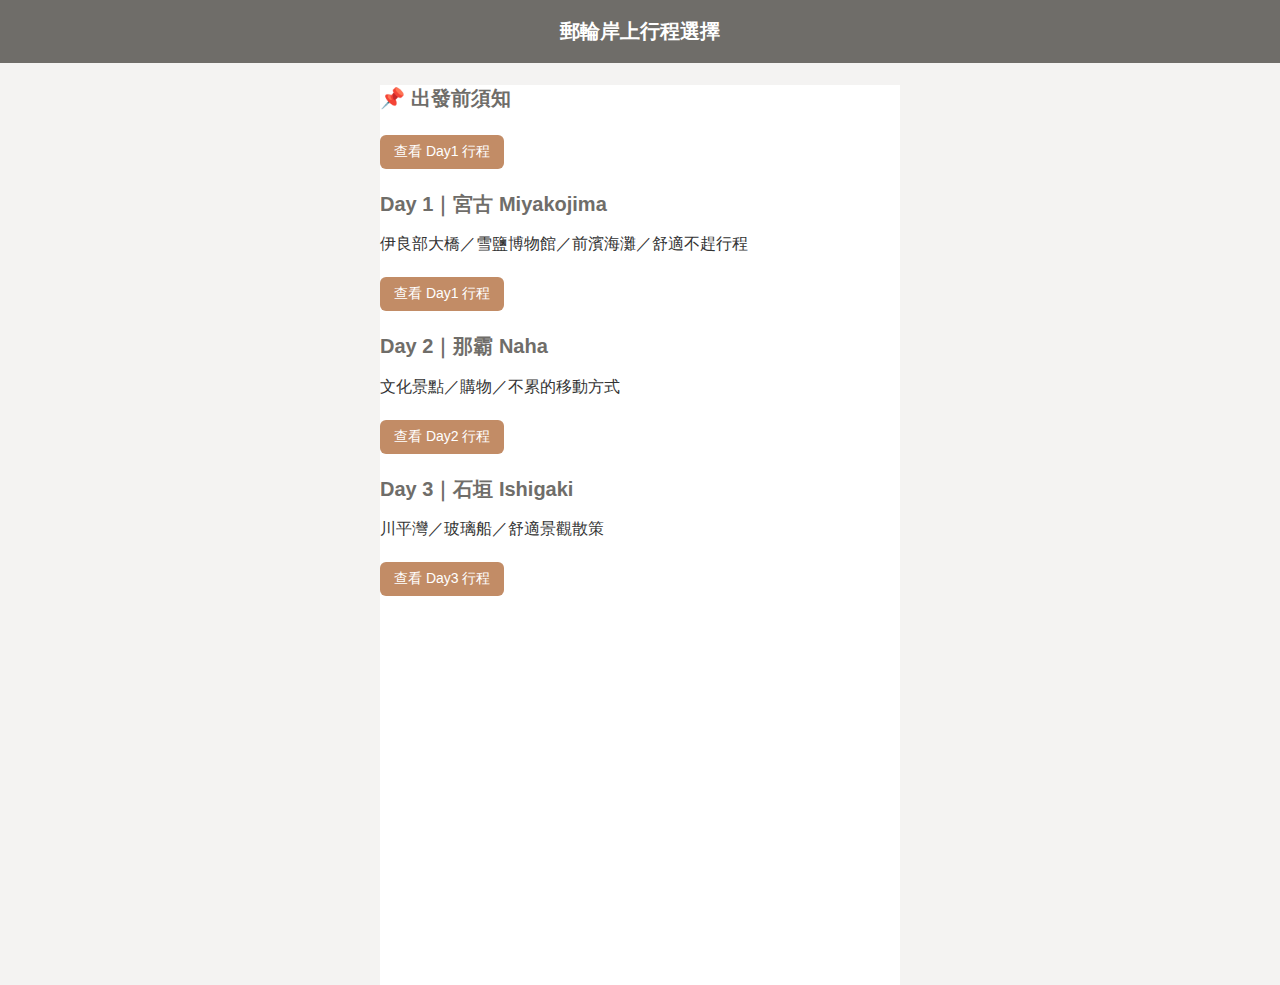
<file: index.html>
<!DOCTYPE html>
<html lang="zh-Hant">
<head>
<meta charset="UTF-8">
<meta name="viewport" content="width=device-width, initial-scale=1.0">
<title>郵輪行程導航｜宮古・那霸・石垣</title>

<!-- 共用樣式 -->
<link rel="stylesheet" href="./style.css">

<!-- PWA -->
<link rel="manifest" href="./manifest.json">
<meta name="theme-color" content="#A7B8C8">

<script>
if ("serviceWorker" in navigator) {
  navigator.serviceWorker.register("./sw.js");
}
</script>

</head>
<body>

<div class="header">郵輪岸上行程選擇</div>

<div class="app">

    <div class="card">
    <h2>📌 出發前須知</h2>
    <p></p>
    <a class="map-btn" href="./day1.html">查看 Day1 行程</a>
  </div>

  <div class="card">
    <h2>Day 1｜宮古 Miyakojima</h2>
    <p>伊良部大橋／雪鹽博物館／前濱海灘／舒適不趕行程</p>
    <a class="map-btn" href="./day1.html">查看 Day1 行程</a>
  </div>

  <div class="card">
    <h2>Day 2｜那霸 Naha</h2>
    <p>文化景點／購物／不累的移動方式</p>
    <a class="map-btn" href="./day2.html">查看 Day2 行程</a>
  </div>

  <div class="card">
    <h2>Day 3｜石垣 Ishigaki</h2>
    <p>川平灣／玻璃船／舒適景觀散策</p>
    <a class="map-btn" href="./day3.html">查看 Day3 行程</a>
  </div>

</div>

</body>
</html>
</file>
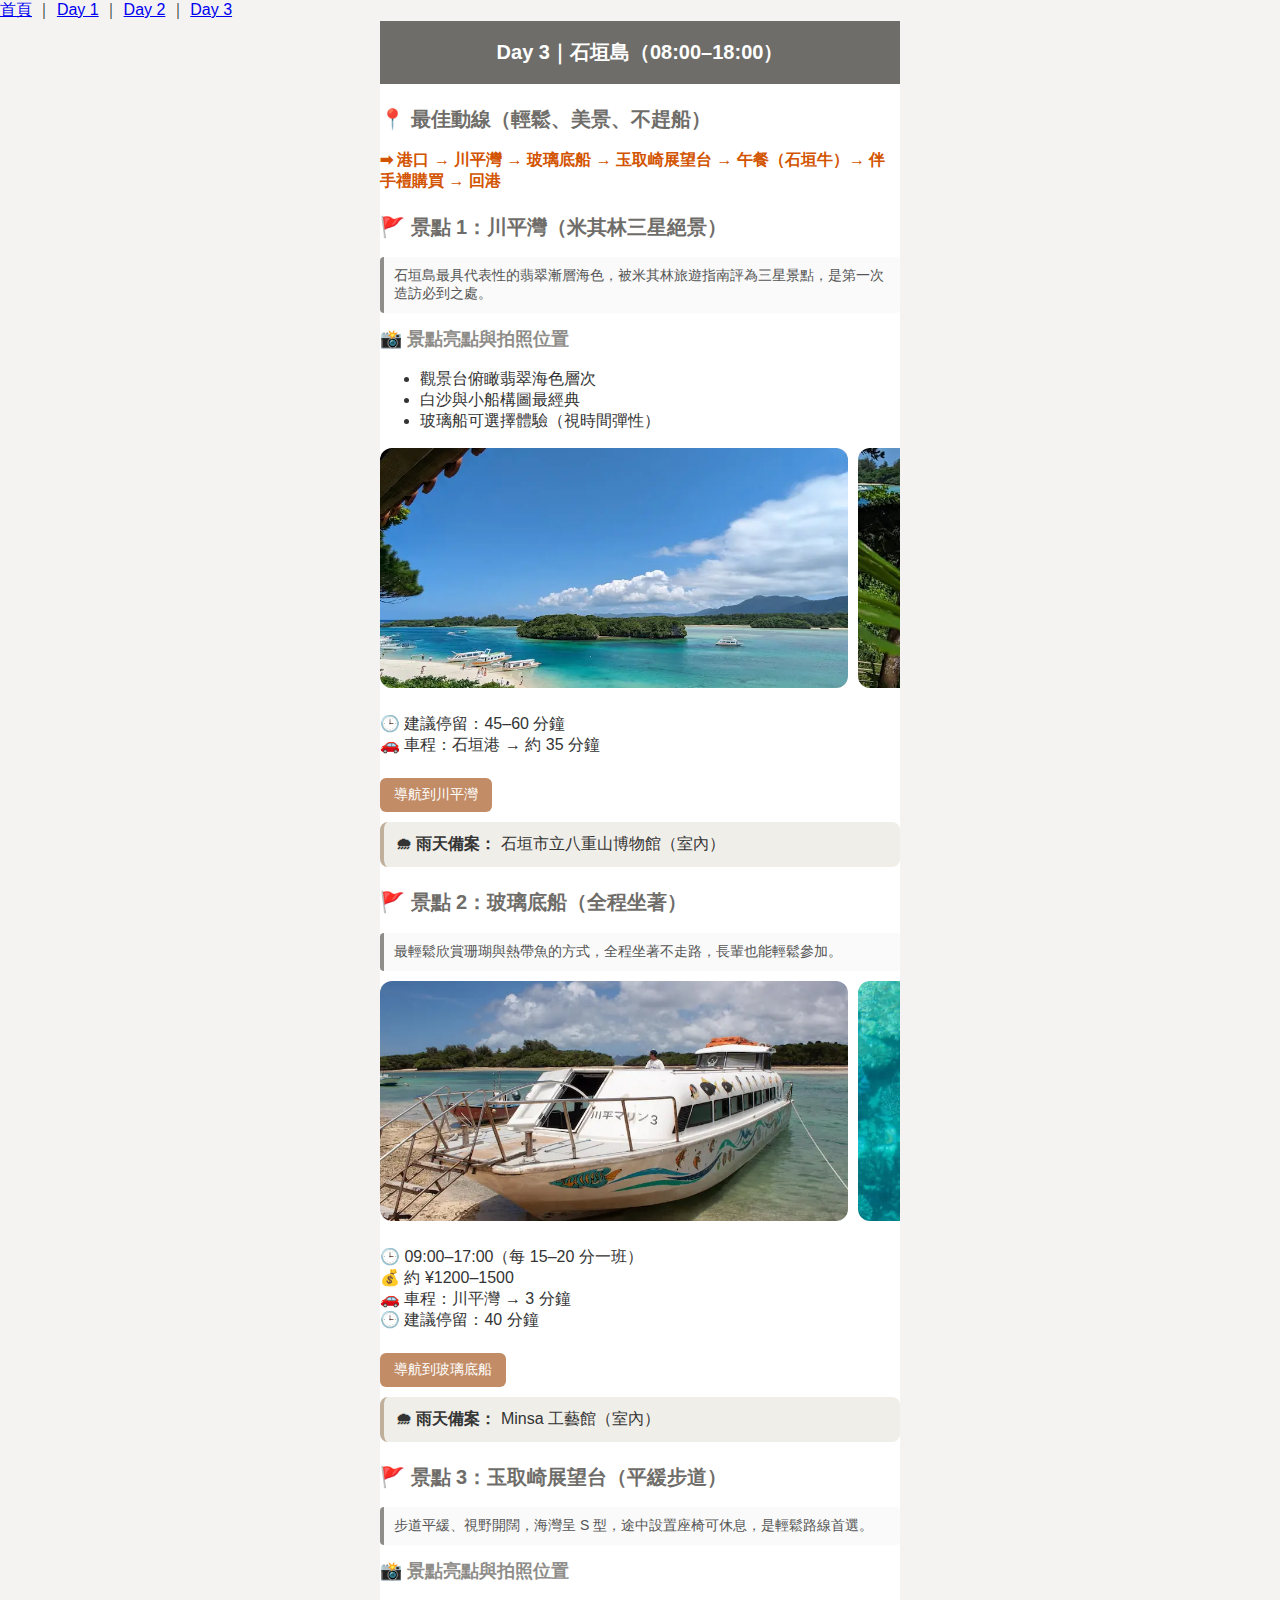
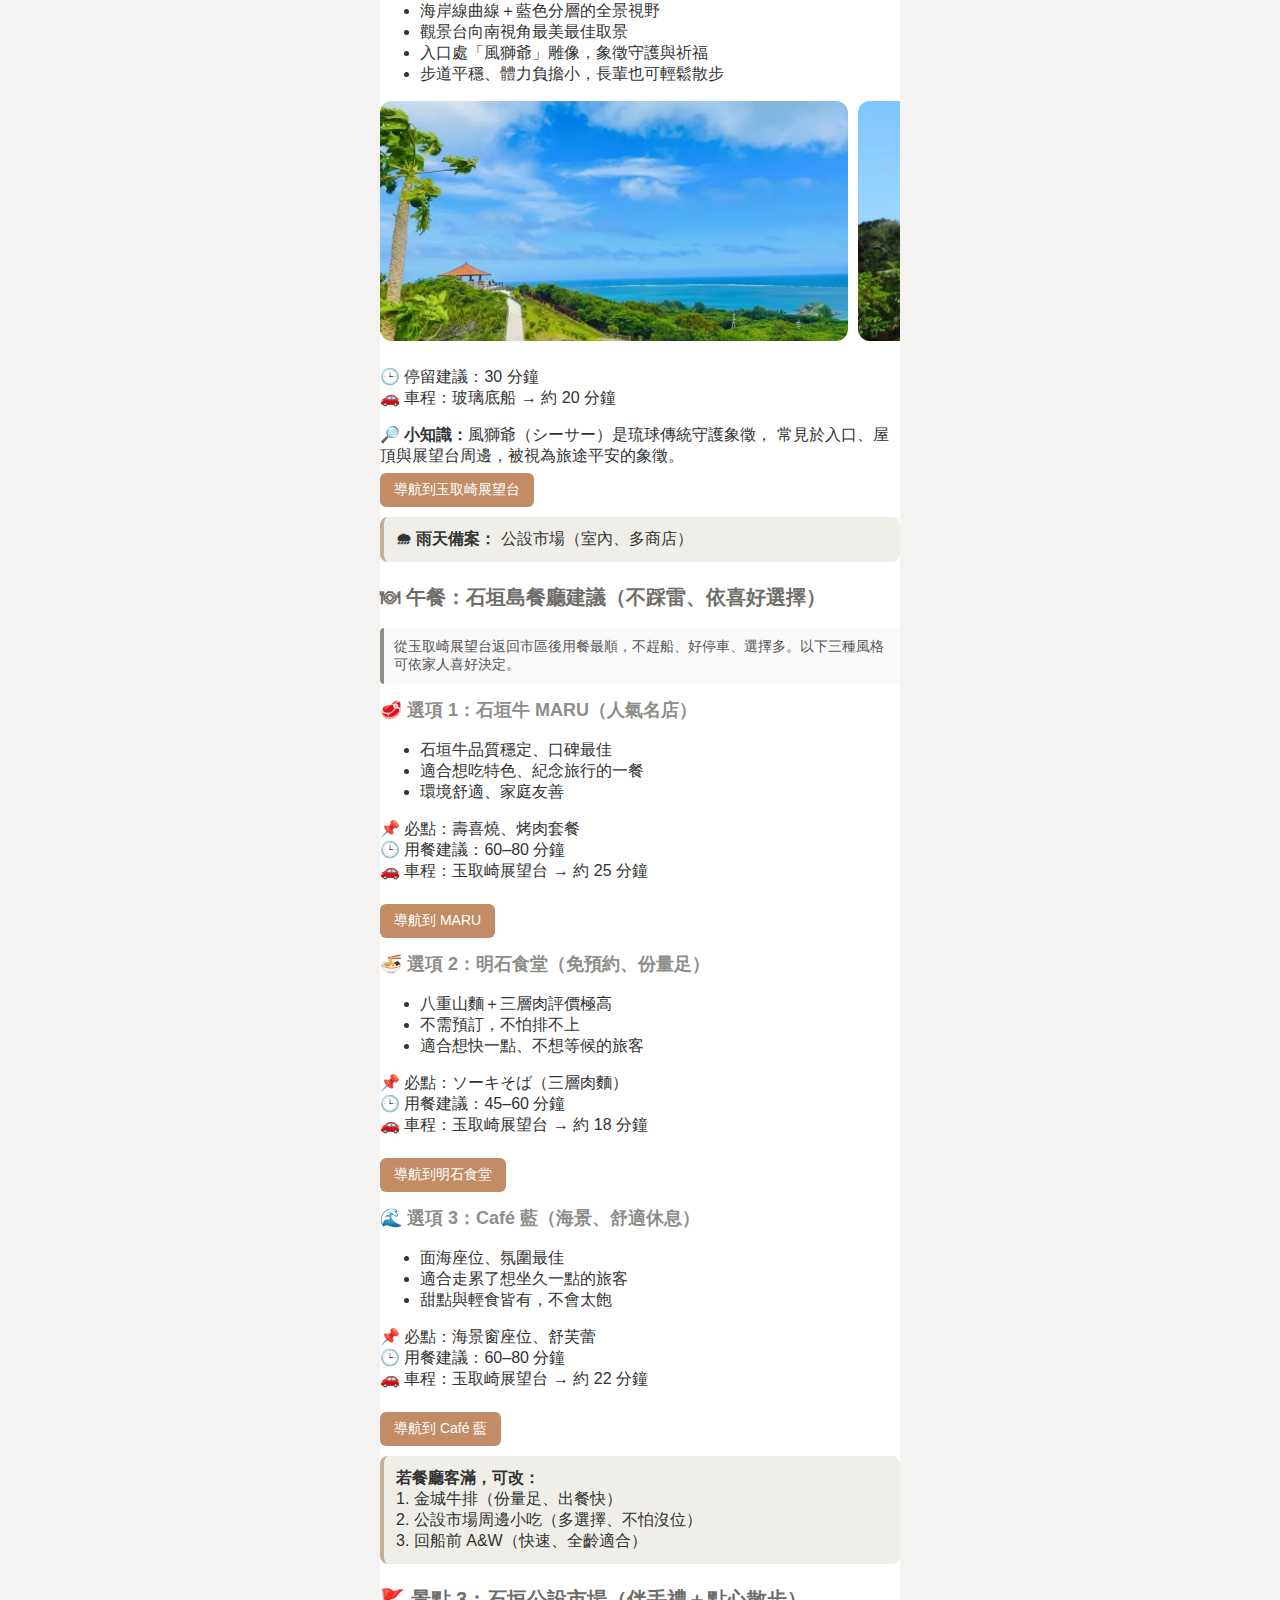
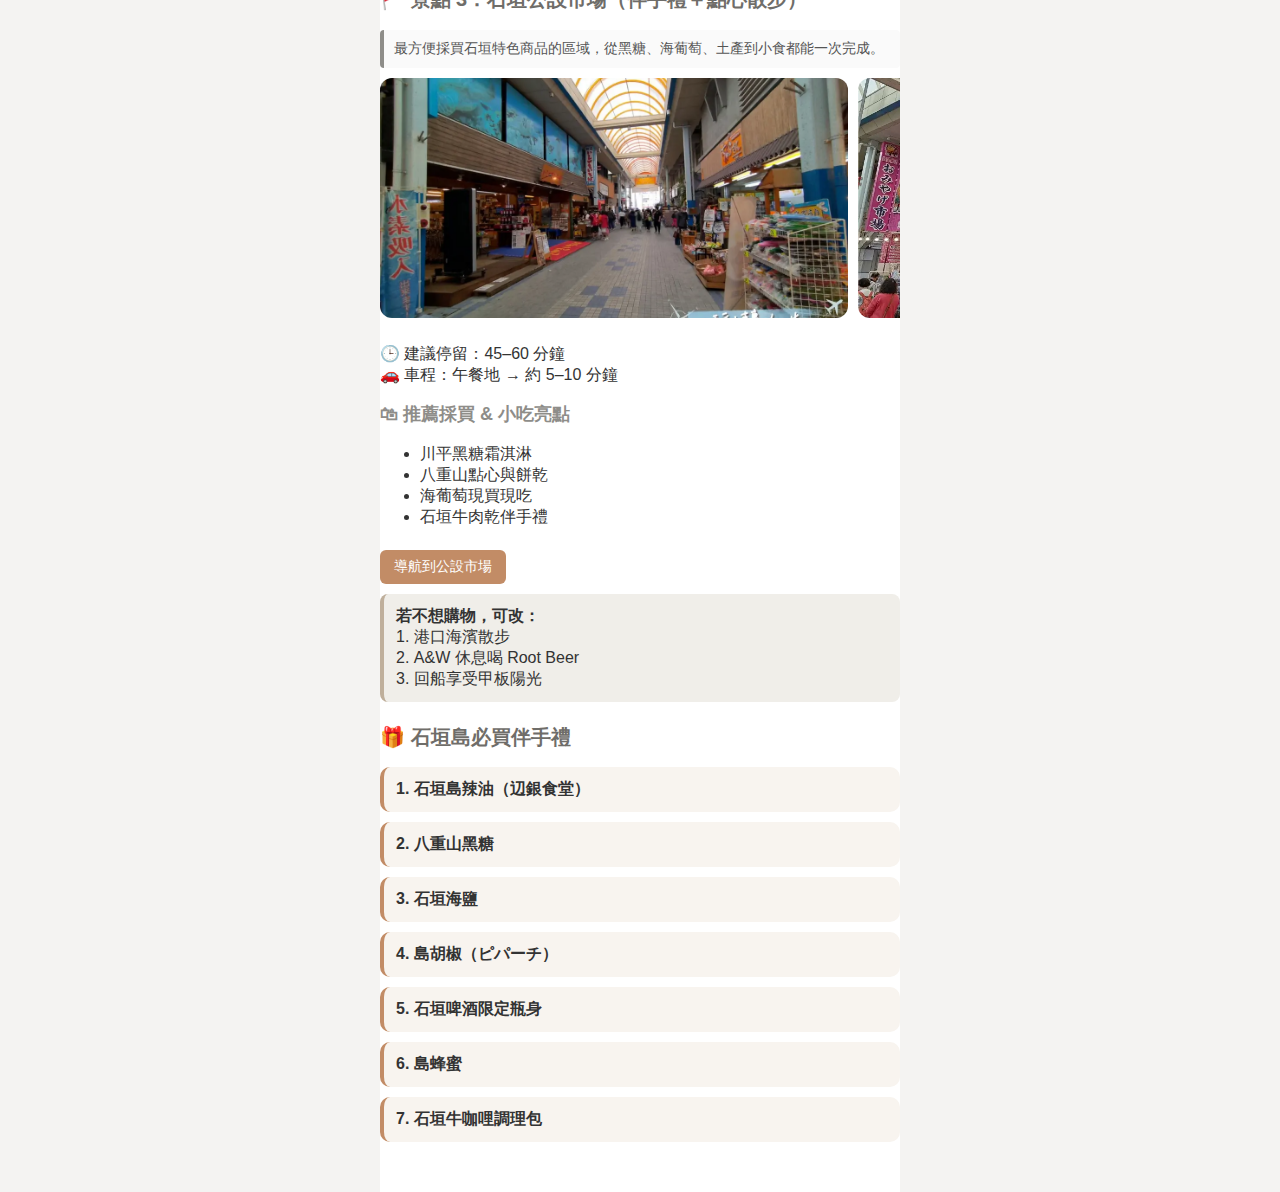
<file: day3.html>
<!DOCTYPE html>
<html lang="zh-Hant">
<head>
<meta charset="UTF-8">
<meta name="viewport" content="width=device-width, initial-scale=1.0">
<title>Day 3｜石垣島行程</title>

<!-- 共用樣式 -->
<link rel="stylesheet" href="./style.css">

</head>

<div class="subnav">
  <a href="index.html">首頁</a> ｜ 
  <a href="day1.html" class="active">Day 1</a> ｜ 
  <a href="day2.html">Day 2</a> ｜ 
  <a href="day3.html">Day 3</a>
</div>


<body>

<div class="app">

<div class="header">Day 3｜石垣島（08:00–18:00）</div>

<h2>📍 最佳動線（輕鬆、美景、不趕船）</h2>
<div style="font-weight:bold; color:#d35400;">
➡ 港口 → 川平灣 → 玻璃底船 → 玉取崎展望台 → 午餐（石垣牛）→ 伴手禮購買 → 回港
</div>

<!-- 景點：川平灣 -->
<h2>🚩 景點 1：川平灣（米其林三星絕景）</h2>

<div class="history">
石垣島最具代表性的翡翠漸層海色，被米其林旅遊指南評為三星景點，是第一次造訪必到之處。
</div>

<h3 class="subspot">📸 景點亮點與拍照位置</h3>
<ul class="subspot-list">
  <li>觀景台俯瞰翡翠海色層次</li>
  <li>白沙與小船構圖最經典</li>
  <li>玻璃船可選擇體驗（視時間彈性）</li>
</ul>

<div class="carousel">
  <img src="image/kabiragarden_PXL_20230909_042750292-1-1.jpg.jpg">
  <img src="image/kabiragarden_PXL_20230909_042432281-1.jpg.jpg">
</div>

<p>
🕒 建議停留：45–60 分鐘<br>
🚗 車程：石垣港 → 約 35 分鐘
</p>

<a class="map-btn" target="_blank"
href="https://www.google.com/maps/search/?api=1&query=Kabira+Bay">導航到川平灣</a>

<div class="rain">
<b>🌧 雨天備案：</b> 石垣市立八重山博物館（室內）
</div>

<!-- 景點：玻璃底船 -->
<h2>🚩 景點 2：玻璃底船（全程坐著）</h2>
<div class="history">
最輕鬆欣賞珊瑚與熱帶魚的方式，全程坐著不走路，長輩也能輕鬆參加。
</div>

<div class="carousel">
  <img src="image/kabiragarden_image23.jpg.jpg">
  <img src="image/kabiragarden_image26.jpg.jpg">
</div>

<p>
🕒 09:00–17:00（每 15–20 分一班）<br>
💰 約 ¥1200–1500<br>
🚗 車程：川平灣 → 3 分鐘<br>
🕒 建議停留：40 分鐘
</p>

<a class="map-btn" target="_blank"
href="https://www.google.com/maps/search/?api=1&query=Kabira+Glass+Boat">導航到玻璃底船</a>

<div class="rain">
<b>🌧 雨天備案：</b> Minsa 工藝館（室內）
</div>

<!-- 景點：玉取崎展望台 -->
<h2>🚩 景點 3：玉取崎展望台（平緩步道）</h2>
<div class="history">
步道平緩、視野開闊，海灣呈 S 型，途中設置座椅可休息，是輕鬆路線首選。
</div>

<h3 class="subspot">📸 景點亮點與拍照位置</h3>
<ul class="subspot-list">
  <li>海岸線曲線＋藍色分層的全景視野</li>
  <li>觀景台向南視角最美最佳取景</li>
  <li>入口處「風獅爺」雕像，象徵守護與祈福</li>
  <li>步道平穩、體力負擔小，長輩也可輕鬆散步</li>
</ul>


<div class="carousel">
  <img src="image/png.jpg">
  <img src="image/png1.jpg">
</div>

<p>
🕒 停留建議：30 分鐘<br>
🚗 車程：玻璃底船 → 約 20 分鐘
</p>

<div class="tip-box">
<b>🔎 小知識：</b>風獅爺（シーサー）是琉球傳統守護象徵，
常見於入口、屋頂與展望台周邊，被視為旅途平安的象徵。
</div>


<a class="map-btn" target="_blank"
href="https://www.google.com/maps/search/?api=1&query=Tamatorizaki+Observatory">導航到玉取崎展望台</a>

<div class="rain">
<b>🌧 雨天備案：</b> 公設市場（室內、多商店）
</div>

<!-- 午餐 -->
<h2>🍽 午餐：石垣島餐廳建議（不踩雷、依喜好選擇）</h2>

<div class="history">
從玉取崎展望台返回市區後用餐最順，不趕船、好停車、選擇多。以下三種風格可依家人喜好決定。
</div>

<!-- 選項 1 -->
<h3 class="subspot">🥩 選項 1：石垣牛 MARU（人氣名店）</h3>
<ul class="subspot-list">
  <li>石垣牛品質穩定、口碑最佳</li>
  <li>適合想吃特色、紀念旅行的一餐</li>
  <li>環境舒適、家庭友善</li>
</ul>

<p>
📌 必點：壽喜燒、烤肉套餐<br>
🕒 用餐建議：60–80 分鐘<br>
🚗 車程：玉取崎展望台 → 約 25 分鐘
</p>

<a class="map-btn" target="_blank"
href="https://www.google.com/maps/search/?api=1&query=Ishigaki+Beef+Maru">
導航到 MARU
</a>

<!-- 選項 2 -->
<h3 class="subspot">🍜 選項 2：明石食堂（免預約、份量足）</h3>
<ul class="subspot-list">
  <li>八重山麵＋三層肉評價極高</li>
  <li>不需預訂，不怕排不上</li>
  <li>適合想快一點、不想等候的旅客</li>
</ul>

<p>
📌 必點：ソーキそば（三層肉麵）<br>
🕒 用餐建議：45–60 分鐘<br>
🚗 車程：玉取崎展望台 → 約 18 分鐘
</p>

<a class="map-btn" target="_blank"
href="https://www.google.com/maps/search/?api=1&query=Akashi+Shokudo+Ishigaki">
導航到明石食堂
</a>

<!-- 選項 3 -->
<h3 class="subspot">🌊 選項 3：Café 藍（海景、舒適休息）</h3>
<ul class="subspot-list">
  <li>面海座位、氛圍最佳</li>
  <li>適合走累了想坐久一點的旅客</li>
  <li>甜點與輕食皆有，不會太飽</li>
</ul>

<p>
📌 必點：海景窗座位、舒芙蕾<br>
🕒 用餐建議：60–80 分鐘<br>
🚗 車程：玉取崎展望台 → 約 22 分鐘
</p>

<a class="map-btn" target="_blank"
href="https://www.google.com/maps/search/?api=1&query=Cafe+Lani+Ishigaki">
導航到 Café 藍
</a>

<div class="backup">
<b>若餐廳客滿，可改：</b><br>
1. 金城牛排（份量足、出餐快）<br>
2. 公設市場周邊小吃（多選擇、不怕沒位）<br>
3. 回船前 A&W（快速、全齡適合）
</div>

<!-- 景點：公設市場 -->
<h2>🚩 景點 3：石垣公設市場（伴手禮＋點心散步）</h2>

<div class="history">
最方便採買石垣特色商品的區域，從黑糖、海葡萄、土產到小食都能一次完成。
</div>

<div class="carousel">
  <img src="image/1.jpg">
  <img src="image/6.jpg">
</div>

<p>
🕒 建議停留：45–60 分鐘<br>
🚗 車程：午餐地 → 約 5–10 分鐘
</p>

<h3 class="subspot">🛍 推薦採買 & 小吃亮點</h3>
<ul class="subspot-list">
  <li>川平黑糖霜淇淋</li>
  <li>八重山點心與餅乾</li>
  <li>海葡萄現買現吃</li>
  <li>石垣牛肉乾伴手禮</li>
</ul>

<a class="map-btn" target="_blank"
href="https://www.google.com/maps/search/?api=1&query=Ishigaki+Public+Market">
導航到公設市場
</a>

<div class="backup">
<b>若不想購物，可改：</b><br>
1. 港口海濱散步<br>
2. A&W 休息喝 Root Beer<br>
3. 回船享受甲板陽光
</div>


<!-- Souvenirs -->
<h2>🎁 石垣島必買伴手禮</h2>

<div class="souvenir-box">
<b>1. 石垣島辣油（辺銀食堂）</b>
</div>

<div class="souvenir-box">
<b>2. 八重山黑糖</b>
</div>

<div class="souvenir-box">
<b>3. 石垣海鹽</b>
</div>

<div class="souvenir-box">
<b>4. 島胡椒（ピパーチ）</b>
</div>

<div class="souvenir-box">
<b>5. 石垣啤酒限定瓶身</b>
</div>

<div class="souvenir-box">
<b>6. 島蜂蜜</b>
</div>

<div class="souvenir-box">
<b>7. 石垣牛咖哩調理包</b>
</div>

</div>

</body>
</html>
</file>
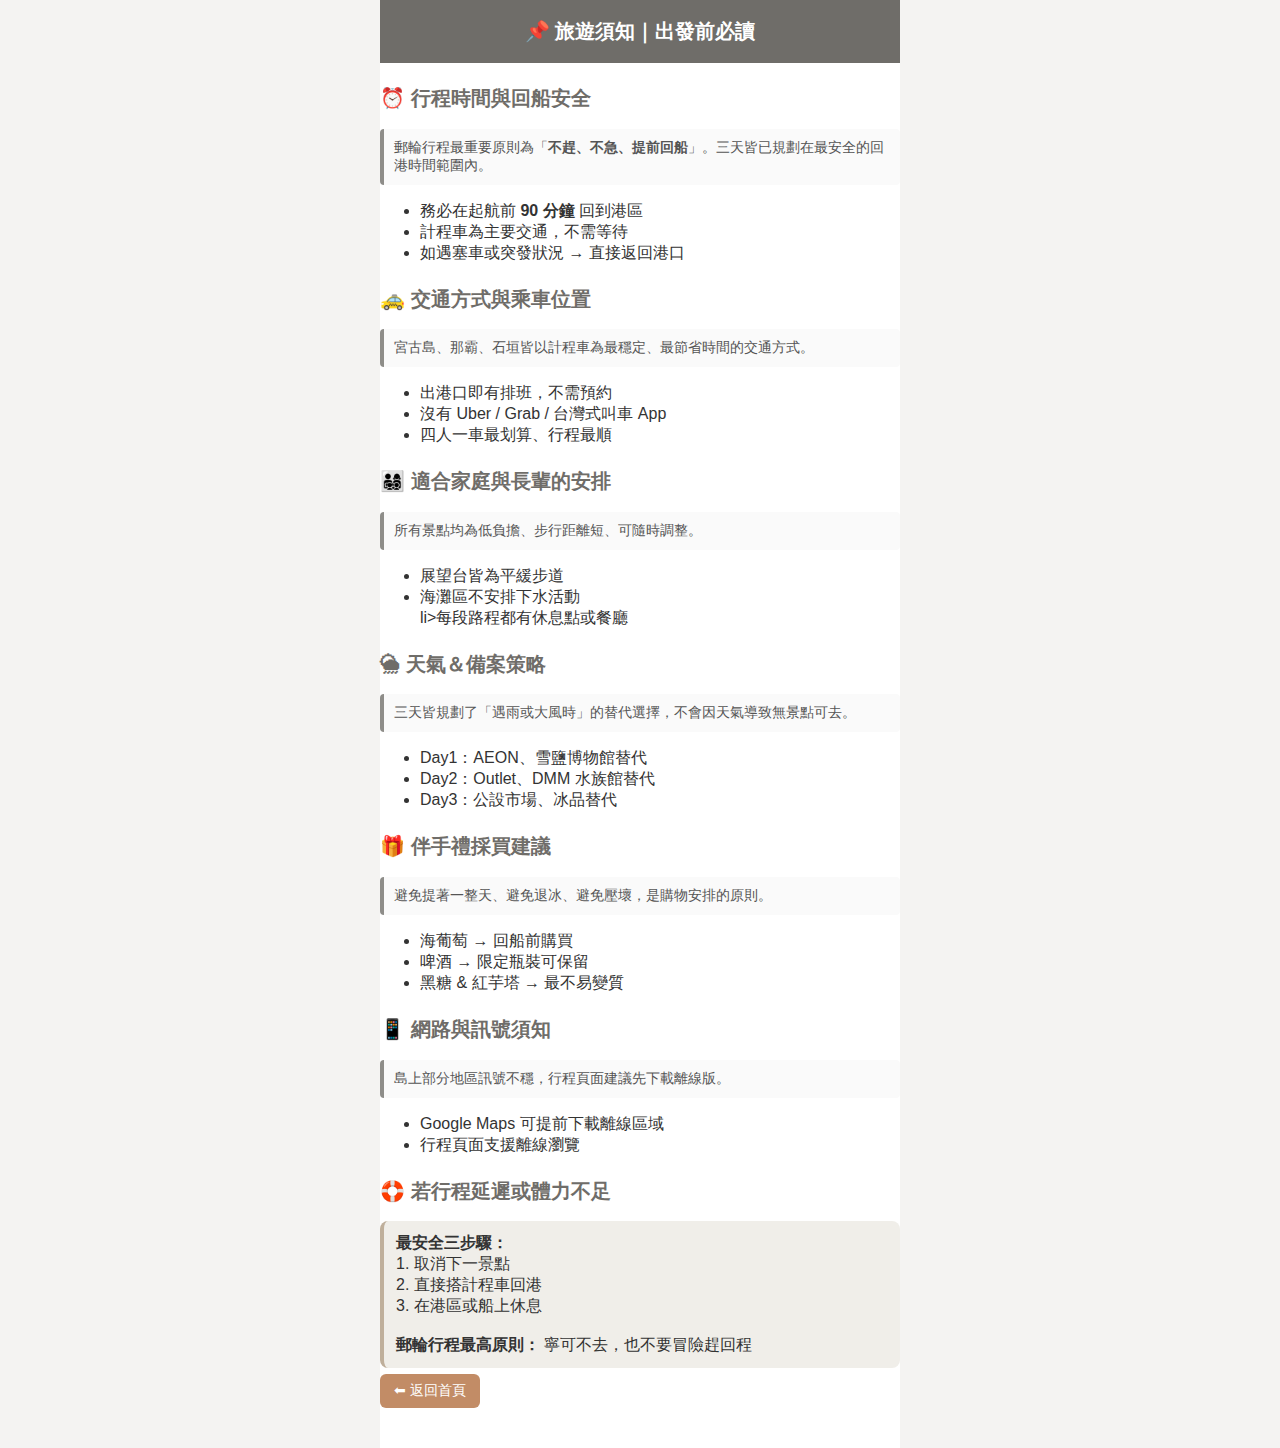
<file: notice.html>
<!DOCTYPE html>
<html lang="zh-Hant">
<head>
<meta charset="UTF-8">
<meta name="viewport" content="width=device-width, initial-scale=1.0">
<title>旅遊須知｜出發前提醒</title>

<!-- 共用樣式 -->
<link rel="stylesheet" href="./style.css">

</head>
<body>

<div class="app">

<div class="header">📌 旅遊須知｜出發前必讀</div>

<h2>⏰ 行程時間與回船安全</h2>
<div class="history">
郵輪行程最重要原則為「<b>不趕、不急、提前回船</b>」。三天皆已規劃在最安全的回港時間範圍內。
</div>
<ul class="subspot-list">
  <li>務必在起航前 <b>90 分鐘</b> 回到港區</li>
  <li>計程車為主要交通，不需等待</li>
  <li>如遇塞車或突發狀況 → 直接返回港口</li>
</ul>

<h2>🚕 交通方式與乘車位置</h2>
<div class="history">
宮古島、那霸、石垣皆以計程車為最穩定、最節省時間的交通方式。
</div>
<ul class="subspot-list">
  <li>出港口即有排班，不需預約</li>
  <li>沒有 Uber / Grab / 台灣式叫車 App</li>
  <li>四人一車最划算、行程最順</li>
</ul>

<h2>👨‍👩‍👧‍👦 適合家庭與長輩的安排</h2>
<div class="history">
所有景點均為低負擔、步行距離短、可隨時調整。
</div>
<ul class="subspot-list">
  <li>展望台皆為平緩步道</li>
  <li>海灘區不安排下水活動</li>
  li>每段路程都有休息點或餐廳</li>
</ul>

<h2>🌦 天氣＆備案策略</h2>
<div class="history">
三天皆規劃了「遇雨或大風時」的替代選擇，不會因天氣導致無景點可去。
</div>
<ul class="subspot-list">
  <li>Day1：AEON、雪鹽博物館替代</li>
  <li>Day2：Outlet、DMM 水族館替代</li>
  <li>Day3：公設市場、冰品替代</li>
</ul>

<h2>🎁 伴手禮採買建議</h2>
<div class="history">
避免提著一整天、避免退冰、避免壓壞，是購物安排的原則。
</div>
<ul class="subspot-list">
  <li>海葡萄 → 回船前購買</li>
  <li>啤酒 → 限定瓶裝可保留</li>
  <li>黑糖 & 紅芋塔 → 最不易變質</li>
</ul>

<h2>📱 網路與訊號須知</h2>
<div class="history">
島上部分地區訊號不穩，行程頁面建議先下載離線版。
</div>
<ul class="subspot-list">
  <li>Google Maps 可提前下載離線區域</li>
  <li>行程頁面支援離線瀏覽</li>
</ul>

<h2>🛟 若行程延遲或體力不足</h2>
<div class="backup">
<b>最安全三步驟：</b><br>
1. 取消下一景點<br>
2. 直接搭計程車回港<br>
3. 在港區或船上休息<br><br>
<b>郵輪行程最高原則：</b> 寧可不去，也不要冒險趕回程
</div>

<!-- 回首頁按鈕 -->
<a class="map-btn" href="index.html">⬅ 返回首頁</a>

</div>

</body>
</html>
</file>
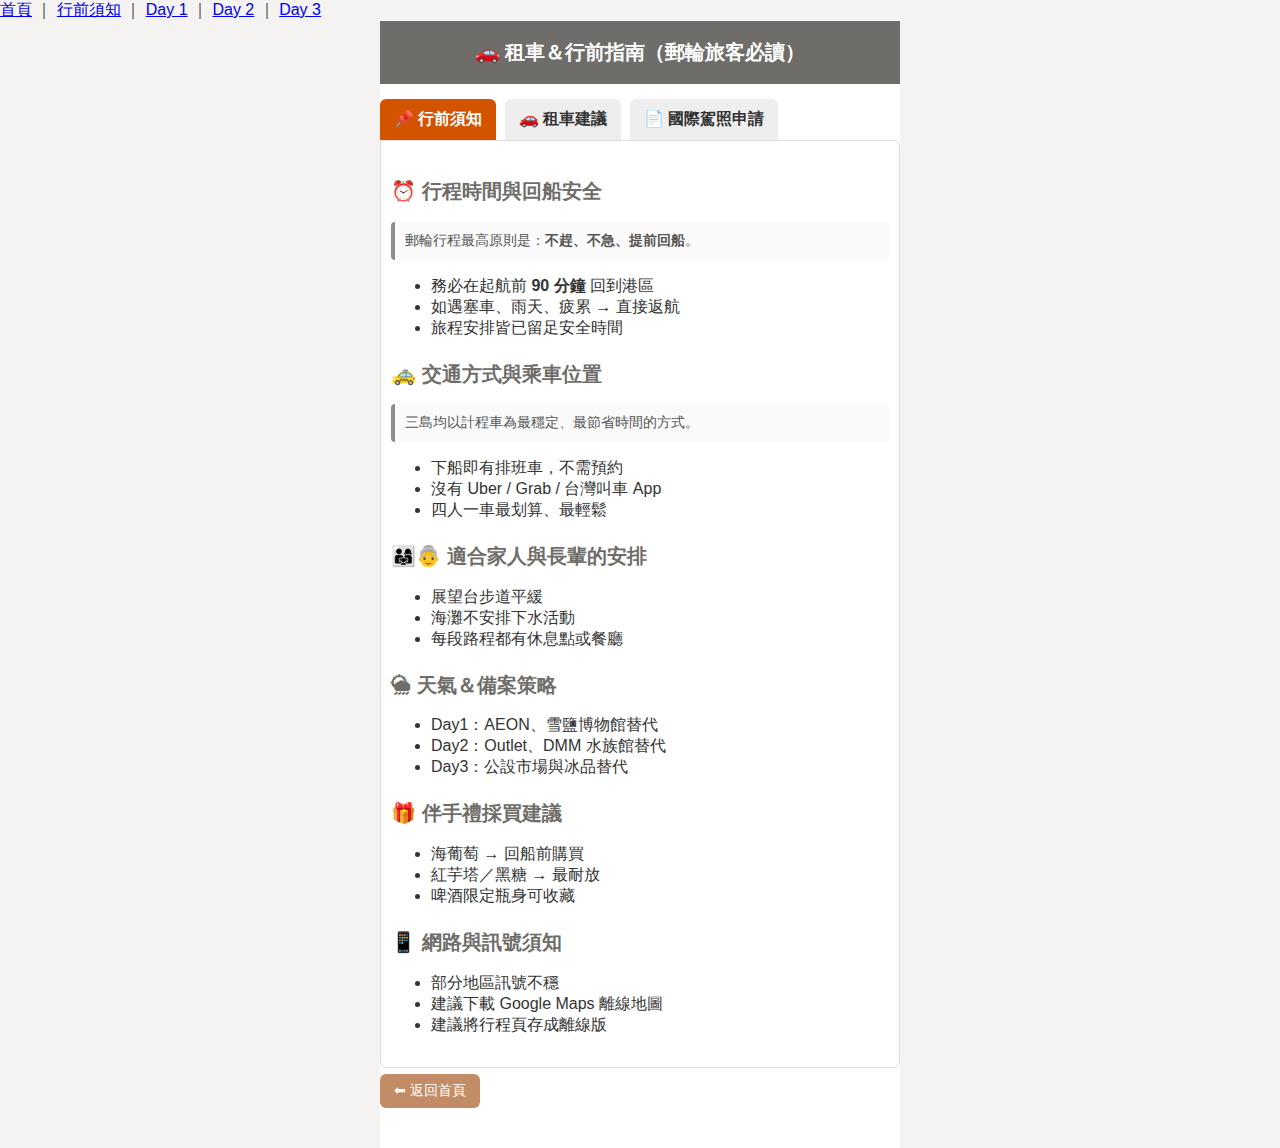
<file: rental.html>
<!DOCTYPE html>
<html lang="zh-Hant">
<head>
<meta charset="UTF-8">
<meta name="viewport" content="width=device-width, initial-scale=1.0">
<title>租車＆行前指南｜郵輪旅客必讀</title>

<div class="subnav">
  <a href="index.html">首頁</a> ｜ 
  <a href="rental.html" class="active">行前須知</a> ｜ 
  <a href="day1.html" >Day 1</a> ｜ 
  <a href="day2.html">Day 2</a> ｜ 
  <a href="day3.html">Day 3</a>
</div>

<!-- 共用樣式 -->
<link rel="stylesheet" href="./style.css">

<!-- Tabs 樣式 -->
<style>
.tabs {
  margin-top: 15px;
}

.tabs input[type="radio"] {
  display: none;
}

.tabs label {
  display: inline-block;
  padding: 10px 14px;
  margin-right: 4px;
  background: #eee;
  border-radius: 6px 6px 0 0;
  cursor: pointer;
  font-weight: bold;
}

.tabs input:checked + label {
  background: #d35400;
  color: #fff;
}

.tab-content {
  display: none;
  padding: 15px 10px;
  background: #fff;
  border: 1px solid #ddd;
  border-radius: 0 6px 6px 6px;
}

#tabA:checked ~ #contentA,
#tabB:checked ~ #contentB,
#tabC:checked ~ #contentC {
  display: block;
}
</style>

</head>
<body>

<div class="app">

<div class="header">🚗 租車＆行前指南（郵輪旅客必讀）</div>

<!-- Tabs -->
<div class="tabs">

  <!-- 分頁 A -->
  <input type="radio" id="tabA" name="tab" checked>
  <label for="tabA">📌 行前須知</label>

  <!-- 分頁 B -->
  <input type="radio" id="tabB" name="tab">
  <label for="tabB">🚗 租車建議</label>

  <!-- 分頁 C -->
  <input type="radio" id="tabC" name="tab">
  <label for="tabC">📄 國際駕照申請</label>


  <!-- ======================= -->
  <!-- ✅ A 分頁：行前須知 -->
  <!-- ======================= -->
  <div class="tab-content" id="contentA">

    <h2>⏰ 行程時間與回船安全</h2>
    <div class="history">
    郵輪行程最高原則是：<b>不趕、不急、提前回船</b>。
    </div>
    <ul class="subspot-list">
      <li>務必在起航前 <b>90 分鐘</b> 回到港區</li>
      <li>如遇塞車、雨天、疲累 → 直接返航</li>
      <li>旅程安排皆已留足安全時間</li>
    </ul>

    <h2>🚕 交通方式與乘車位置</h2>
    <div class="history">
    三島均以計程車為最穩定、最節省時間的方式。
    </div>
    <ul class="subspot-list">
      <li>下船即有排班車，不需預約</li>
      <li>沒有 Uber / Grab / 台灣叫車 App</li>
      <li>四人一車最划算、最輕鬆</li>
    </ul>

    <h2>👨‍👩‍👧‍👵 適合家人與長輩的安排</h2>
    <ul class="subspot-list">
      <li>展望台步道平緩</li>
      <li>海灘不安排下水活動</li>
      <li>每段路程都有休息點或餐廳</li>
    </ul>

    <h2>🌦 天氣＆備案策略</h2>
    <ul class="subspot-list">
      <li>Day1：AEON、雪鹽博物館替代</li>
      <li>Day2：Outlet、DMM 水族館替代</li>
      <li>Day3：公設市場與冰品替代</li>
    </ul>

    <h2>🎁 伴手禮採買建議</h2>
    <ul class="subspot-list">
      <li>海葡萄 → 回船前購買</li>
      <li>紅芋塔／黑糖 → 最耐放</li>
      <li>啤酒限定瓶身可收藏</li>
    </ul>

    <h2>📱 網路與訊號須知</h2>
    <ul class="subspot-list">
      <li>部分地區訊號不穩</li>
      <li>建議下載 Google Maps 離線地圖</li>
      <li>建議將行程頁存成離線版</li>
    </ul>

  </div>


  <!-- ======================= -->
  <!-- ✅ B 分頁：租車建議 -->
  <!-- ======================= -->
  <div class="tab-content" id="contentB">

    <h2>✅ 我們是否需要租車？</h2>
    <ul class="subspot-list">
      <li><b>Day1 宮古島：</b>不建議租車</li>
      <li><b>Day2 那霸：</b>不建議租車</li>
      <li><b>Day3 石垣島：</b>可視情況租車</li>
    </ul>

    <h2>🚕 為什麼前兩天不租車？</h2>
    <ul class="subspot-list">
      <li>計程車最省時、不需找停車位</li>
      <li>國際通停車昂貴又難找</li>
      <li>下船後直接搭乘最輕鬆</li>
    </ul>

    <h2>🗺 Day3 租車適合哪些情況？</h2>
    <ul class="subspot-list">
      <li>同行者會開右駕</li>
      <li>想在川平灣＋玉取崎停留更久</li>
      <li>想掌握節奏、不受司機限制</li>
    </ul>

    <h2>⚠ 現場租車需注意</h2>
    <ul class="subspot-list">
      <li>郵輪旅客同時段容易租不到</li>
      <li>辦理時間 25–40 分鐘</li>
      <li>請勿在機場取車（會浪費時間）</li>
      <li>務必確認還車時間銜接回船</li>
    </ul>

    <h2>🛞 日本右駕提醒</h2>
    <ul class="subspot-list">
      <li>方向盤在右側、靠左行駛</li>
      <li>方向燈與雨刷位置相反</li>
      <li>砂石停車 → 可能被收清潔費</li>
    </ul>

    <h2>⏰ 回船安全規劃</h2>
    <ul class="subspot-list">
      <li>還車＋步行須預留 40–60 分鐘</li>
      <li>務必在起航前 <b>90 分鐘</b> 回到港區</li>
      <li>如遇塞車 → 立刻提前返程</li>
    </ul>

    <div class="backup">
    <b>最重要原則：</b><br>
    寧可少一個景點，也不要冒險趕船。
    </div>

  </div>


  <!-- ======================= -->
  <!-- ✅ C 分頁：國際駕照 -->
  <!-- ======================= -->
  <div class="tab-content" id="contentC">

    <h2>📄 國際駕照申請｜必備文件</h2>
    <ul class="subspot-list">
      <li>有效台灣汽車駕照（未過期）</li>
      <li>國民身分證</li>
      <li>2 吋大頭照 1 張（半年內）</li>
      <li>代理代辦需帶委託人證件影本</li>
    </ul>

    <h2>📍 辦理資訊</h2>
    <ul class="subspot-list">
      <li>地點：全台監理站／監理所</li>
      <li>費用：約 NT$250</li>
      <li>時間：10–20 分鐘可領取</li>
      <li>有效期限：1 年</li>
    </ul>

    <h2>✅ 駕駛時務必同時攜帶</h2>
    <ul class="subspot-list">
      <li><b>國際駕照（IDP）</b></li>
      <li><b>台灣本國駕照</b></li>
    </ul>

    <div class="backup">
    <b>⚠ 若未持合法文件：</b><br>
    1. 視同無照駕駛<br>
    2. 租車公司可拒絕交車<br>
    3. 保險完全不理賠<br>
    4. 若出事故需自付全額
    </div>

    <h2>🧾 誰需要辦？</h2>
    <ul class="subspot-list">
      <li>主要駕駛者</li>
      <li>可能輪流駕駛者</li>
      <li>避免疲勞的人選</li>
    </ul>

    <div class="rain">
      <b>💡 小提醒：</b>即使「不確定是否租車」，仍建議先辦，以免臨時想開卻不能。
    </div>

  </div>

</div>

<!-- 返回首頁 -->
<a class="map-btn" href="index.html">⬅ 返回首頁</a>

</div>

</body>
</html>
</file>
<file: style.css>
/* ============================
   Global base
============================ */
:root{
  --primary:#8E8D89;     /* 莫蘭迪灰褐 */
  --primary-dark:#6F6D69;
  --accent:#BFAF9B;      /* 柔和卡其 */
  --highlight:#C28C66;   /* 暖橘重點色 */
  --background:#F4F3F2;  /* 奶油灰白 */
  --text:#333333;
}

body {
  font-family: -apple-system, BlinkMacSystemFont, "Segoe UI", Roboto, Helvetica, Arial, sans-serif;
  margin: 0;
  background: var(--background);
  color: var(--text);
}

/* ============================
   Page layout
============================ */
.app {
  max-width: 520px;
  margin: 0 auto;
  background: white;
  min-height: 100vh;
  padding-bottom: 40px;
  box-sizing: border-box;
}

/* ============================
   Header
============================ */
.header {
  text-align: center;
  padding: 18px;
  background: var(--primary-dark);
  color: white;
  font-size: 20px;
  font-weight: 600;
}

/* ============================
   Headings
============================ */
h2 {
  color: var(--primary-dark);
  margin-top: 22px;
  font-size: 20px;
}

h3 {
  color: var(--primary);
  margin-top: 14px;
  font-size: 18px;
}

/* ============================
   Navigation (index.html)
============================ */
.nav {
  display: flex;
}
.nav button {
  flex: 1;
  padding: 14px;
  border: none;
  background: var(--accent);
  color: #fff;
  font-size: 16px;
}
.nav button.active {
  background: var(--primary-dark);
}

/* ============================
   Carousel
============================ */
.carousel {
  display: flex;
  overflow-x: scroll;
  scroll-snap-type: x mandatory;
  gap: 10px;
  padding-bottom: 10px;
}
.carousel img {
  width: 90%;
  height: 240px;
  flex-shrink: 0;
  object-fit: cover;
  border-radius: 12px;
  scroll-snap-align: center;
}

/* ============================
   Buttons
============================ */
.map-btn {
  display: inline-block;
  background: var(--highlight);
  color: white;
  padding: 8px 14px;
  border-radius: 6px;
  text-decoration: none;
  margin-top: 6px;
  font-size: 14px;
}
.map-btn:hover {
  background: var(--primary-dark);
}

/* ============================
   Info boxes
============================ */
.history {
  font-size: 14px;
  color: #555;
  background: #fafafa;
  padding: 10px;
  border-left: 4px solid var(--primary);
  margin-bottom: 10px;
  border-radius: 4px;
}

.rain, .backup {
  background: #f0eee9;
  padding: 12px;
  border-radius: 8px;
  margin-top: 10px;
  border-left: 4px solid var(--accent);
}

/* ============================
   Souvenir Box
============================ */
.souvenir-box {
  background: #f8f4ef;
  padding: 12px;
  border-radius: 10px;
  margin: 10px 0;
  border-left: 4px solid var(--highlight);
}

/* ============================
   Pages visibility (index nav mode)
============================ */
.page {
  display: none;
  padding: 20px;
}

/* ============================
   Mobile optimization
============================ */
@media (max-width: 420px){
  .carousel img {
    height: 200px;
  }
  .header {
    font-size: 18px;
  }
  h2 {
    font-size: 18px;
  }
}
</file>
